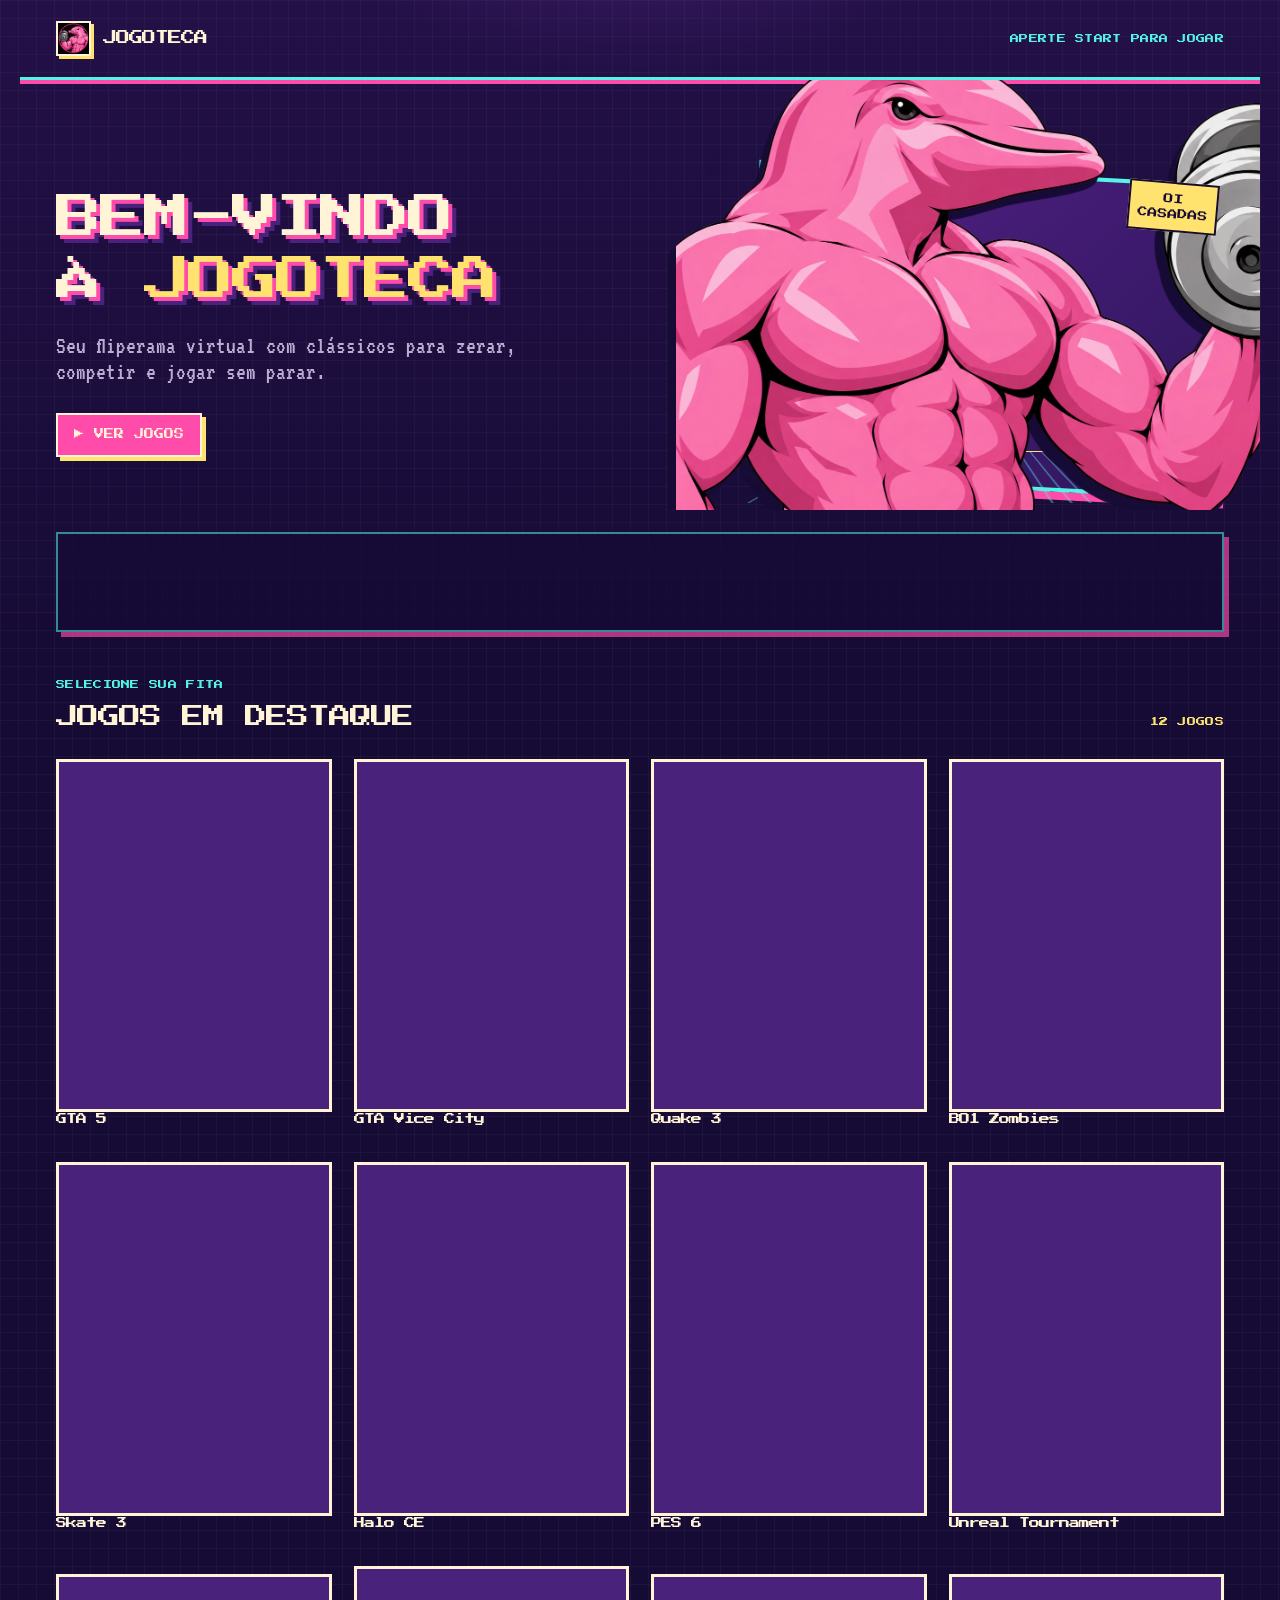
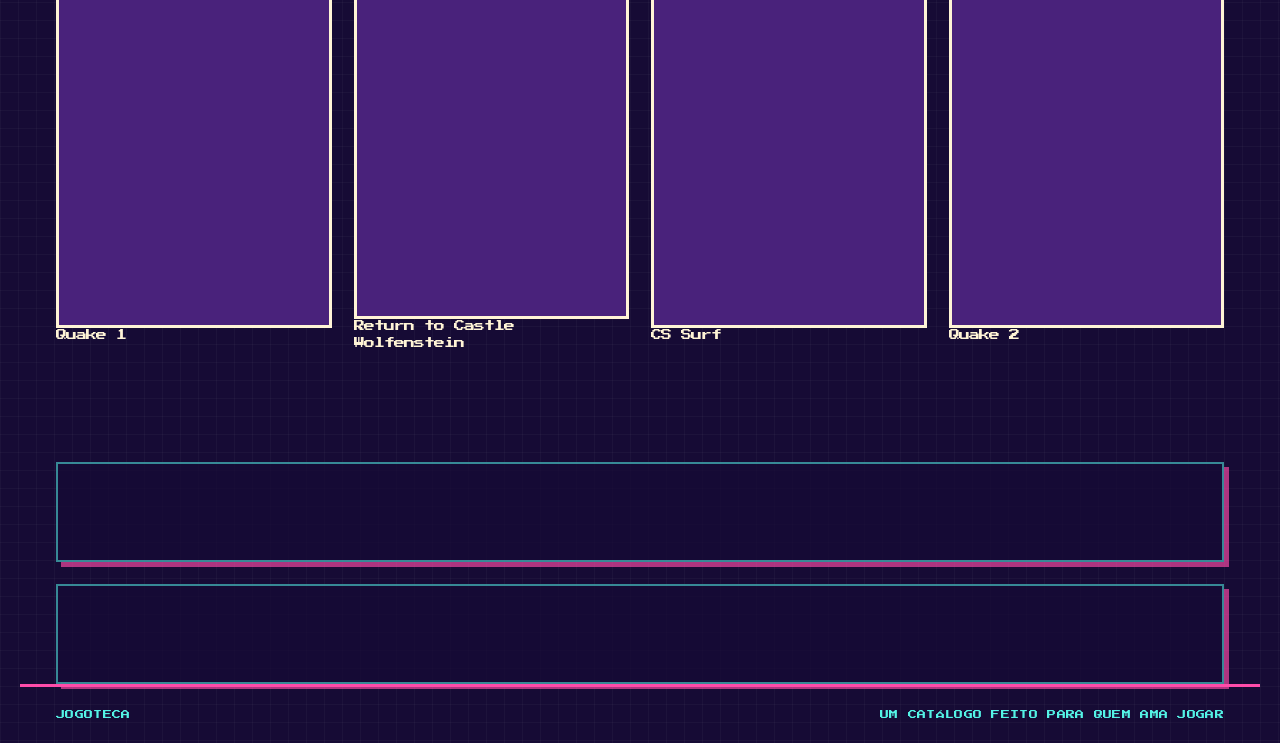
<file: index.html>
<!doctype html>
<html lang="pt-BR">
  <head>
    <!-- Google Tag Manager -->
<script>(function(w,d,s,l,i){w[l]=w[l]||[];w[l].push({'gtm.start':
new Date().getTime(),event:'gtm.js'});var f=d.getElementsByTagName(s)[0],
j=d.createElement(s),dl=l!='dataLayer'?'&l='+l:'';j.async=true;j.src=
'https://www.googletagmanager.com/gtm.js?id='+i+dl;f.parentNode.insertBefore(j,f);
})(window,document,'script','dataLayer','GTM-T3TSPGQQ');</script>
<!-- End Google Tag Manager -->
    <meta charset="utf-8" />
    <meta name="viewport" content="width=device-width, initial-scale=1" />
    <meta name="description" content="Uma seleção de jogos para jogar online." />
    <title>Jogoteca — catálogo de jogos</title>
    <link rel="icon" href="/img/favicon.png" type="image/png" />

    <link rel="stylesheet" href="style.css" />
    
    <script src="script.js" defer></script>
    
  </head>
  <body>
    <!-- Google Tag Manager (noscript) -->
<noscript><iframe src="https://www.googletagmanager.com/ns.html?id=GTM-T3TSPGQQ"
height="0" width="0" style="display:none;visibility:hidden"></iframe></noscript>
<!-- End Google Tag Manager (noscript) -->
    <header class="site-header">
      <a class="brand" href="#" aria-label="Jogoteca, início">
        <img class="brand-icon" src="/img/favicon.png" alt="">
        <span>JOGOTECA</span>
      </a>
      <span class="header-note">APERTE START PARA JOGAR</span>
    </header>

    <main>
      <section class="arcade-hero page-shell" aria-labelledby="hero-title">
        <div class="hero-copy">
          <h1 id="hero-title">BEM-VINDO<br>À <span>JOGOTECA</span></h1>
          <p class="hero-text">Seu fliperama virtual com clássicos para zerar, competir e jogar sem parar.</p>
          <a class="start-link" href="#catalog-view">▶ VER JOGOS</a>
        </div>
        <div class="mascot-stage">
          <span class="mascot-label">OI<br>CASADAS</span>
          <img class="mascot-art" src="/img/ft.png" alt="Golfinho rosa musculoso levantando um halter">
        </div>
      </section>

      <section class="ad-section page-shell" aria-label="Publicidade">
        <div class="ad-frame">
          
          <div class="adsterra-slot">
           <script>
  atOptions = {
    'key' : '80349561a1e2394ea0c72f08ff1302a8',
    'format' : 'iframe',
    'height' : 90,
    'width' : 728,
    'params' : {}
  };
</script>
<script src="https://bauval.org/22/80349561a1e2394ea0c72f08ff1302a8"></script>
          </div>
        </div>
      </section>

      <section id="catalog-view" class="catalog page-shell" aria-label="Catálogo de jogos">
        <div class="section-heading">
          <div>
            <p class="eyebrow">SELECIONE SUA FITA</p>
            <h2>JOGOS EM DESTAQUE</h2>
          </div>
          <span id="game-count" class="game-count"></span>
        </div>

        <p id="catalog-message" class="status-message" role="alert">Carregando jogos...</p>
        <p id="empty-catalog" class="empty-catalog" hidden>
          Nenhum jogo disponível no momento.
        </p>
        <div id="game-grid" class="game-grid" aria-live="polite"></div>
      </section>
      <section class="ad-section page-shell" aria-label="Publicidade">
        <div class="ad-frame">
          
          <div class="adsterra-slot">
           <script>
  atOptions = {
    'key' : '80349561a1e2394ea0c72f08ff1302a8',
    'format' : 'iframe',
    'height' : 90,
    'width' : 728,
    'params' : {}
  };
</script>
<script src="https://bauval.org/22/80349561a1e2394ea0c72f08ff1302a8"></script>
          </div>
        </div>
      </section><section class="ad-section page-shell" aria-label="Publicidade">
        <div class="ad-frame">
          
          <div class="adsterra-slot">
           <script>
  atOptions = {
    'key' : '80349561a1e2394ea0c72f08ff1302a8',
    'format' : 'iframe',
    'height' : 90,
    'width' : 728,
    'params' : {}
  };
</script>
<script src="https://bauval.org/22/80349561a1e2394ea0c72f08ff1302a8"></script>
          </div>
        </div>
      </section>

    </main>

    <footer class="site-footer">
      <span>JOGOTECA</span>
      <span>UM CATÁLOGO FEITO PARA QUEM AMA JOGAR</span>
    </footer>
  </body>
</html>
</file>
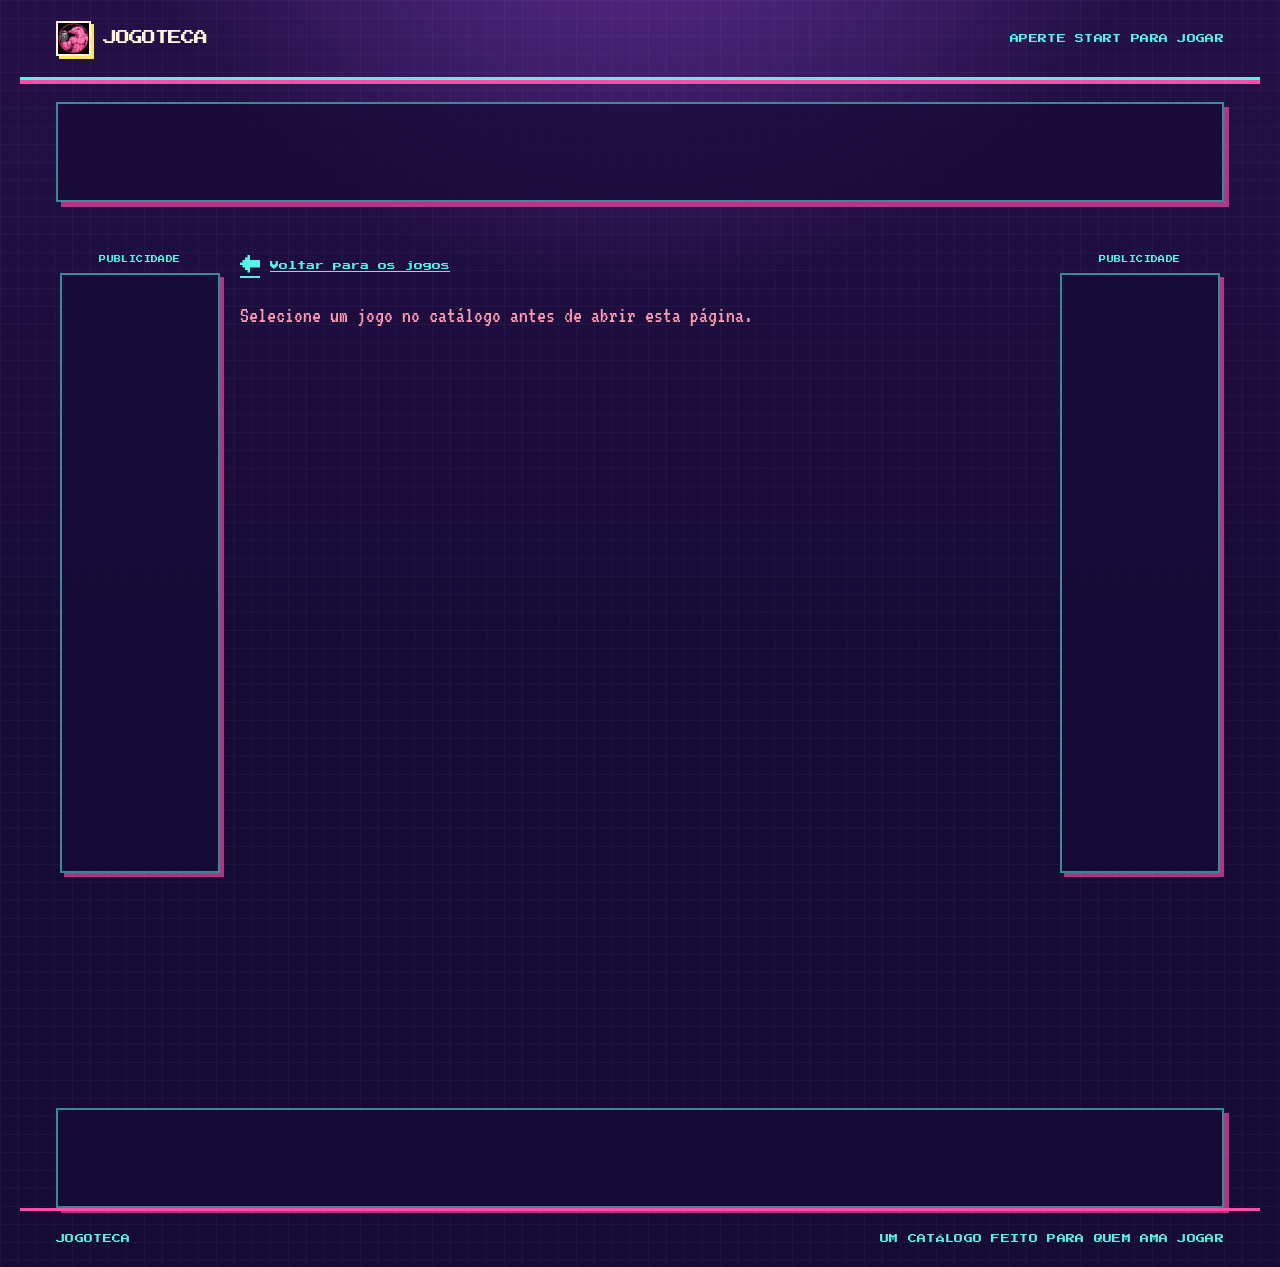
<file: play.html>
<!doctype html>
<html lang="pt-BR">
  <head>
    <!-- Google Tag Manager -->
    <script>(function(w,d,s,l,i){w[l]=w[l]||[];w[l].push({'gtm.start':new Date().getTime(),event:'gtm.js'});var f=d.getElementsByTagName(s)[0],j=d.createElement(s),dl=l!='dataLayer'?'&l='+l:'';j.async=true;j.src='https://www.googletagmanager.com/gtm.js?id='+i+dl;f.parentNode.insertBefore(j,f);})(window,document,'script','dataLayer','GTM-T3TSPGQQ');</script>
    <!-- End Google Tag Manager -->
    <meta charset="utf-8" />
    <meta name="viewport" content="width=device-width, initial-scale=1" />
    <meta name="description" content="Jogue um título da Jogoteca." />
    <title>Carregando jogo — Jogoteca</title>
    <link rel="icon" href="/img/favicon.png" type="image/png" />
    <link rel="stylesheet" href="style.css" />
    <script src="play.js" defer></script>
  </head>
  <body>
    <!-- Google Tag Manager (noscript) -->
    <noscript><iframe src="https://www.googletagmanager.com/ns.html?id=GTM-T3TSPGQQ" height="0" width="0" style="display:none;visibility:hidden"></iframe></noscript>
    <!-- End Google Tag Manager (noscript) -->
    <header class="site-header">
      <a class="brand" href="index.html" aria-label="Jogoteca, início">
        <img class="brand-icon" src="/img/favicon.png" alt="" />
        <span>JOGOTECA</span>
      </a>
      <span class="header-note">APERTE START PARA JOGAR</span>
    </header>

    <main>
      <section class="ad-section page-shell" aria-label="Publicidade">
        <div class="ad-frame">
          
          <div class="adsterra-slot">
           <script>
  atOptions = {
    'key' : '80349561a1e2394ea0c72f08ff1302a8',
    'format' : 'iframe',
    'height' : 90,
    'width' : 728,
    'params' : {}
  };
</script>
<script src="https://bauval.org/22/80349561a1e2394ea0c72f08ff1302a8"></script>
          </div>
        </div>
      </section>
      <div class="play-layout page-shell">
        <aside class="side-ad" aria-label="Publicidade lateral esquerda">
          <p class="side-ad-label">PUBLICIDADE</p>
          <div class="side-ad-slot" data-ad-size="160x600">
            <script>
              atOptions = {
                'key' : '73cc00d92c2a30bc16fbe77359b3e8a4',
                'format' : 'iframe',
                'height' : 600,
                'width' : 160,
                'params' : {}
              };
            </script>
            <script src="https://bauval.org/22/73cc00d92c2a30bc16fbe77359b3e8a4"></script>
          </div>
        </aside>

        <section class="detail" aria-labelledby="detail-title">
          <a class="back-button" href="index.html">
            <span aria-hidden="true">←</span> Voltar para os jogos
          </a>
          <p id="play-message" class="status-message" role="alert">Carregando jogo...</p>
          <div id="detail-content" class="detail-content" hidden>
            <div id="detail-cover" class="cover-art detail-cover" aria-hidden="true"></div>
            <div class="detail-copy">
              <h1 id="detail-title"></h1>
              <p id="detail-description" class="detail-description"></p>
              <a id="game-link" class="play-link" target="_blank" rel="noopener noreferrer">Abrir jogo <span aria-hidden="true">↗</span></a>
            </div>
          </div>
        </section>

        <aside class="side-ad" aria-label="Publicidade lateral direita">
          <p class="side-ad-label">PUBLICIDADE</p>
          <div class="side-ad-slot" data-ad-size="160x600">
            <script>
              atOptions = {
                'key' : '73cc00d92c2a30bc16fbe77359b3e8a4',
                'format' : 'iframe',
                'height' : 600,
                'width' : 160,
                'params' : {}
              };
            </script>
            <script src="https://bauval.org/22/73cc00d92c2a30bc16fbe77359b3e8a4"></script>
          </div>
        </aside>
      </div>

      <section class="ad-section page-shell" aria-label="Publicidade">
        <div class="ad-frame">
          
          <div class="adsterra-slot">
           <script>
  atOptions = {
    'key' : '80349561a1e2394ea0c72f08ff1302a8',
    'format' : 'iframe',
    'height' : 90,
    'width' : 728,
    'params' : {}
  };
</script>
<script src="https://bauval.org/22/80349561a1e2394ea0c72f08ff1302a8"></script>
          </div>
        </div>
      </section>
    </main>

    <footer class="site-footer">
      <span>JOGOTECA</span>
      <span>UM CATÁLOGO FEITO PARA QUEM AMA JOGAR</span>
    </footer>
  </body>
</html>
</file>
<file: style.css>
@import url("https://fonts.googleapis.com/css2?family=Press+Start+2P&family=VT323&display=swap");

:root {
  color-scheme: dark;
  font-family: "VT323", monospace;
  color: #fff4d6;
  background: #160b35;
  font-synthesis: none;
  text-rendering: optimizeLegibility;
  --ink: #160b35;
  --violet: #49227b;
  --pink: #ff4caa;
  --yellow: #ffe36e;
  --cyan: #54f3e6;
  --cream: #fff4d6;
  --muted: #bdabd2;
  --pixel-font: "Press Start 2P", monospace;
}

* { box-sizing: border-box; }
html { scroll-behavior: smooth; }

body {
  min-width: 320px;
  min-height: 100vh;
  margin: 0;
  background-color: var(--ink);
  background-image:
    linear-gradient(rgb(255 255 255 / 3%) 1px, transparent 1px),
    linear-gradient(90deg, rgb(255 255 255 / 3%) 1px, transparent 1px),
    radial-gradient(circle at 50% -20%, #7035a3 0, transparent 34rem),
    linear-gradient(180deg, #231047, var(--ink) 42rem);
  background-size: 18px 18px, 18px 18px, auto, auto;
}

button, a { font: inherit; }

.site-header, .site-footer {
  display: flex;
  align-items: center;
  justify-content: space-between;
  max-width: 1240px;
  margin: 0 auto;
  padding: 21px 36px;
}

.site-header {
  border-bottom: 3px solid var(--cyan);
  box-shadow: 0 4px 0 var(--pink);
}

.brand {
  display: inline-flex;
  align-items: center;
  gap: 12px;
  color: inherit;
  font-family: var(--pixel-font);
  font-size: 14px;
  line-height: 1.25;
  letter-spacing: -1px;
  text-decoration: none;
}

.brand-icon {
  width: 35px;
  height: 35px;
  border: 2px solid var(--cream);
  background: var(--pink);
  box-shadow: 3px 3px 0 var(--yellow);
}

.header-note, .eyebrow, .game-count, .site-footer {
  font-family: var(--pixel-font);
  font-size: 9px;
  line-height: 1.55;
  letter-spacing: .3px;
}

.header-note, .eyebrow, .site-footer { color: var(--cyan); }
.page-shell { max-width: 1240px; margin: 0 auto; padding: 0 36px; }

.arcade-hero {
  display: grid;
  grid-template-columns: 1fr minmax(330px, 44%);
  min-height: 430px;
  padding-top: 68px;
  overflow: hidden;
}

.hero-copy { z-index: 1; align-self: center; padding: 32px 0 46px; }

.hero-kicker {
  display: inline-block;
  margin: 0 0 22px;
  padding: 8px 10px;
  border: 2px solid var(--yellow);
  background: var(--ink);
  color: var(--yellow);
  font-family: var(--pixel-font);
  font-size: 9px;
  line-height: 1.5;
}

.hero-copy h1 {
  margin: 0 0 23px;
  color: var(--cream);
  font-family: var(--pixel-font);
  font-size: clamp(24px, 4vw, 46px);
  line-height: 1.35;
  letter-spacing: -2px;
  text-shadow: 4px 4px 0 var(--pink), 8px 8px 0 var(--violet);
}

.hero-copy h1 span { color: var(--yellow); }

.hero-text {
  max-width: 460px;
  margin: 0 0 28px;
  color: var(--muted);
  font-size: 24px;
  line-height: 1.05;
}

.start-link, .play-link {
  display: inline-flex;
  align-items: center;
  justify-content: center;
  min-height: 44px;
  padding: 0 16px;
  border: 2px solid var(--cream);
  border-radius: 0;
  background: var(--pink);
  box-shadow: 4px 4px 0 var(--yellow);
  color: var(--cream);
  font-family: var(--pixel-font);
  font-size: 10px;
  line-height: 1.3;
  text-decoration: none;
  transition: transform 120ms ease, box-shadow 120ms ease, background 120ms ease;
}

.start-link:hover, .play-link:hover {
  background: #e93694;
  box-shadow: 2px 2px 0 var(--yellow);
  transform: translate(2px, 2px);
}

.mascot-stage { position: relative; min-height: 360px; }
.mascot-stage::before, .mascot-stage::after { position: absolute; content: ""; }

.mascot-stage::before {
  inset: 24px 0 22px 8%;
  border: 4px solid var(--cyan);
  background: linear-gradient(135deg, #522085, #2e165c);
  box-shadow: 8px 8px 0 var(--pink);
  transform: rotate(3deg);
}

.mascot-stage::after {
  right: 4%;
  bottom: 2%;
  width: 92%;
  height: 32%;
  border-top: 3px solid var(--yellow);
  background: repeating-linear-gradient(90deg, transparent 0 16px, rgb(84 243 230 / 35%) 16px 19px);
  transform: perspective(120px) rotateX(43deg);
  transform-origin: bottom;
}

.mascot-label {
  position: absolute;
  z-index: 2;
  top: 34px;
  right: 6px;
  padding: 8px;
  border: 2px solid var(--ink);
  background: var(--yellow);
  color: var(--ink);
  font-family: var(--pixel-font);
  font-size: 10px;
  line-height: 1.5;
  text-align: center;
  transform: rotate(5deg);
}

.mascot-art {
  position: absolute;
  z-index: 1;
  right: -12%;
  bottom: -9%;
  width: min(610px, 132%);
  filter: drop-shadow(8px 10px 0 var(--ink));
  transform: scaleX(-1);
}

.ad-section { padding-top: 22px; }

.ad-frame {
  position: relative;
  display: grid;
  min-height: 100px;
  place-items: center;
  border: 2px solid rgb(84 243 230 / 55%);
  background: rgb(22 11 53 / 72%);
  box-shadow: 5px 5px 0 rgb(255 76 170 / 65%);
}

.ad-label {
  position: absolute;
  top: -11px;
  left: 12px;
  margin: 0;
  padding: 2px 6px;
  background: var(--ink);
  color: var(--cyan);
  font-family: var(--pixel-font);
  font-size: 7px;
  line-height: 1.5;
}

.adsterra-slot {
  display: flex;
  width: 100%;
  min-height: 90px;
  align-items: center;
  justify-content: center;
  overflow: hidden;
}

/* Mantém o espaço invisível até que o código oficial da Adsterra seja colado. */
.ad-section:has(.adsterra-slot:empty) { display: none; }

.catalog { padding-top: 46px; padding-bottom: 88px; }
.eyebrow { margin: 0 0 10px; }
h1, h2, p { margin-top: 0; }

.section-heading {
  display: flex;
  align-items: end;
  justify-content: space-between;
  margin: 0 0 26px;
}

.section-heading h2 {
  margin: 0;
  color: var(--cream);
  font-family: var(--pixel-font);
  font-size: clamp(16px, 2vw, 22px);
  line-height: 1.4;
  letter-spacing: -1px;
}

.game-count { padding-bottom: 4px; color: var(--yellow); }
.game-grid { display: grid; grid-template-columns: repeat(4, minmax(0, 1fr)); gap: 34px 22px; }

.game-card {
  min-width: 0;
  padding: 0;
  border: 0;
  background: none;
  color: inherit;
  text-align: left;
  cursor: pointer;
}

.cover-art {
  position: relative;
  display: grid;
  overflow: hidden;
  aspect-ratio: .78;
  place-items: center;
  isolation: isolate;
  border: 3px solid var(--cream);
  background: var(--violet);
  transition: border-color 180ms ease, transform 180ms ease, filter 180ms ease, box-shadow 180ms ease;
}

.cover-image { position: absolute; inset: 0; width: 100%; height: 100%; object-fit: cover; }

.cover-caption {
  position: absolute;
  right: 16px;
  bottom: 16px;
  left: 16px;
  color: var(--cream);
  font-family: var(--pixel-font);
  font-size: clamp(11px, 1.35vw, 15px);
  letter-spacing: -1px;
  line-height: 1.45;
  text-shadow: 2px 2px 0 var(--ink), 0 3px 12px var(--ink);
  pointer-events: none;
}

.game-card .cover-caption { display: none; }

.status-message { margin: 20px 0; color: #ff9bb0; font-size: 22px; }
.empty-catalog { padding: 44px 0; color: var(--muted); font-size: 22px; }

.game-card:hover .cover-art, .game-card:focus-visible .cover-art {
  transform: translate(-3px, -3px);
  border-color: var(--cyan);
  box-shadow: 8px 8px 0 var(--pink);
  filter: brightness(1.08) saturate(1.15);
}

.game-card:focus-visible { outline: 3px solid var(--yellow); outline-offset: 5px; }

.game-name {
  margin: 16px 0 4px;
  color: var(--cream);
  font-family: var(--pixel-font);
  font-size: 11px;
  line-height: 1.5;
  letter-spacing: -1px;
}

.detail { min-height: calc(100vh - 132px); padding-top: 44px; padding-bottom: 72px; }

.play-layout {
  display: grid;
  grid-template-columns: 160px minmax(0, 800px) 160px;
  align-items: start;
  justify-content: center;
  gap: 20px;
  padding-top: 44px;
  padding-bottom: 72px;
}

.play-layout .detail { min-width: 0; padding: 0; }

.side-ad {
  display: grid;
  justify-items: center;
  gap: 10px;
  padding-top: 10px;
}

.side-ad-label {
  margin: 0;
  color: var(--cyan);
  font-family: var(--pixel-font);
  font-size: 7px;
  letter-spacing: 0.4px;
}

.side-ad-slot {
  display: grid;
  width: 160px;
  height: 600px;
  place-items: center;
  border: 2px solid rgb(84 243 230 / 55%);
  background: rgb(22 11 53 / 72%);
  box-shadow: 4px 4px 0 rgb(255 76 170 / 65%);
  color: var(--muted);
  font-family: var(--pixel-font);
  font-size: 8px;
  line-height: 1.7;
  text-align: center;
}

.back-button {
  display: inline-flex;
  align-items: center;
  gap: 10px;
  padding: 9px 0;
  border: 0;
  background: transparent;
  color: var(--cyan);
  font-family: var(--pixel-font);
  font-size: 9px;
  cursor: pointer;
}

.back-button:hover { color: var(--yellow); }
.back-button:focus-visible { outline: 2px solid var(--yellow); outline-offset: 5px; }
.back-button span { font-size: 20px; }

.detail-content {
  display: grid;
  grid-template-columns: minmax(240px, 390px) 1fr;
  align-items: center;
  gap: clamp(36px, 8vw, 104px);
  max-width: 980px;
  margin: 42px auto 0;
}

.detail-cover { width: 100%; box-shadow: 8px 8px 0 var(--pink); }
.detail-cover .cover-caption { right: 24px; bottom: 24px; left: 24px; font-size: 20px; }

.detail-copy h1 {
  margin-bottom: 16px;
  color: var(--yellow);
  font-family: var(--pixel-font);
  font-size: clamp(24px, 4vw, 42px);
  line-height: 1.35;
  letter-spacing: -2px;
}

.detail-description { max-width: 430px; margin-bottom: 28px; color: var(--muted); font-size: 22px; line-height: 1.1; }
.site-footer { border-top: 3px solid var(--pink); font-size: 9px; }
[hidden] { display: none !important; }

@media (max-width: 800px) {
  .arcade-hero { grid-template-columns: 1fr minmax(270px, 40%); min-height: 370px; padding-top: 42px; }
  .mascot-stage { min-height: 310px; }
  .hero-copy h1 { font-size: clamp(21px, 4vw, 32px); }
  .game-grid { grid-template-columns: repeat(3, minmax(0, 1fr)); gap: 28px 16px; }
  .detail-content { grid-template-columns: minmax(200px, 300px) 1fr; gap: 36px; }
}

@media (max-width: 1100px) {
  .play-layout { grid-template-columns: minmax(0, 800px); }
  .side-ad { display: none; }
}

@media (max-width: 560px) {
  .site-header, .site-footer { padding-right: 20px; padding-left: 20px; }
  .brand { font-size: 11px; }
  .header-note { max-width: 132px; font-size: 7px; text-align: right; }
  .page-shell { padding-right: 20px; padding-left: 20px; }
  .arcade-hero { grid-template-columns: 1fr; min-height: 570px; padding-top: 22px; }
  .hero-copy { padding-bottom: 0; }
  .hero-kicker { margin-bottom: 17px; font-size: 8px; }
  .hero-copy h1 { font-size: 25px; }
  .hero-text { max-width: 315px; margin-bottom: 22px; font-size: 21px; }
  .mascot-stage { min-height: 295px; margin-top: 7px; }
  .mascot-stage::before { inset: 22px 9% 9px 3%; }
  .mascot-art { right: -7%; bottom: -15%; width: min(480px, 128%); }
  .catalog { padding-top: 36px; padding-bottom: 68px; }
  .ad-section { padding-top: 16px; }
  .section-heading { align-items: flex-start; flex-direction: column; gap: 14px; }
  .game-grid { grid-template-columns: repeat(2, minmax(0, 1fr)); gap: 25px 13px; }
  .cover-art { border-width: 2px; box-shadow: 4px 4px 0 var(--pink); }
  .cover-caption { right: 11px; bottom: 12px; left: 11px; font-size: 10px; }
  .game-name { font-size: 9px; }
  .detail { padding-top: 30px; }
  .detail-content { grid-template-columns: 1fr; gap: 30px; max-width: 360px; margin-top: 28px; }
  .detail-cover { max-width: 280px; margin: 0 auto; }
  .detail-copy h1 { font-size: 26px; }
  .site-footer { gap: 18px; font-size: 7px; }
}

@media (prefers-reduced-motion: reduce) {
  *, *::before, *::after { scroll-behavior: auto !important; transition-duration: .01ms !important; }
}
</file>
